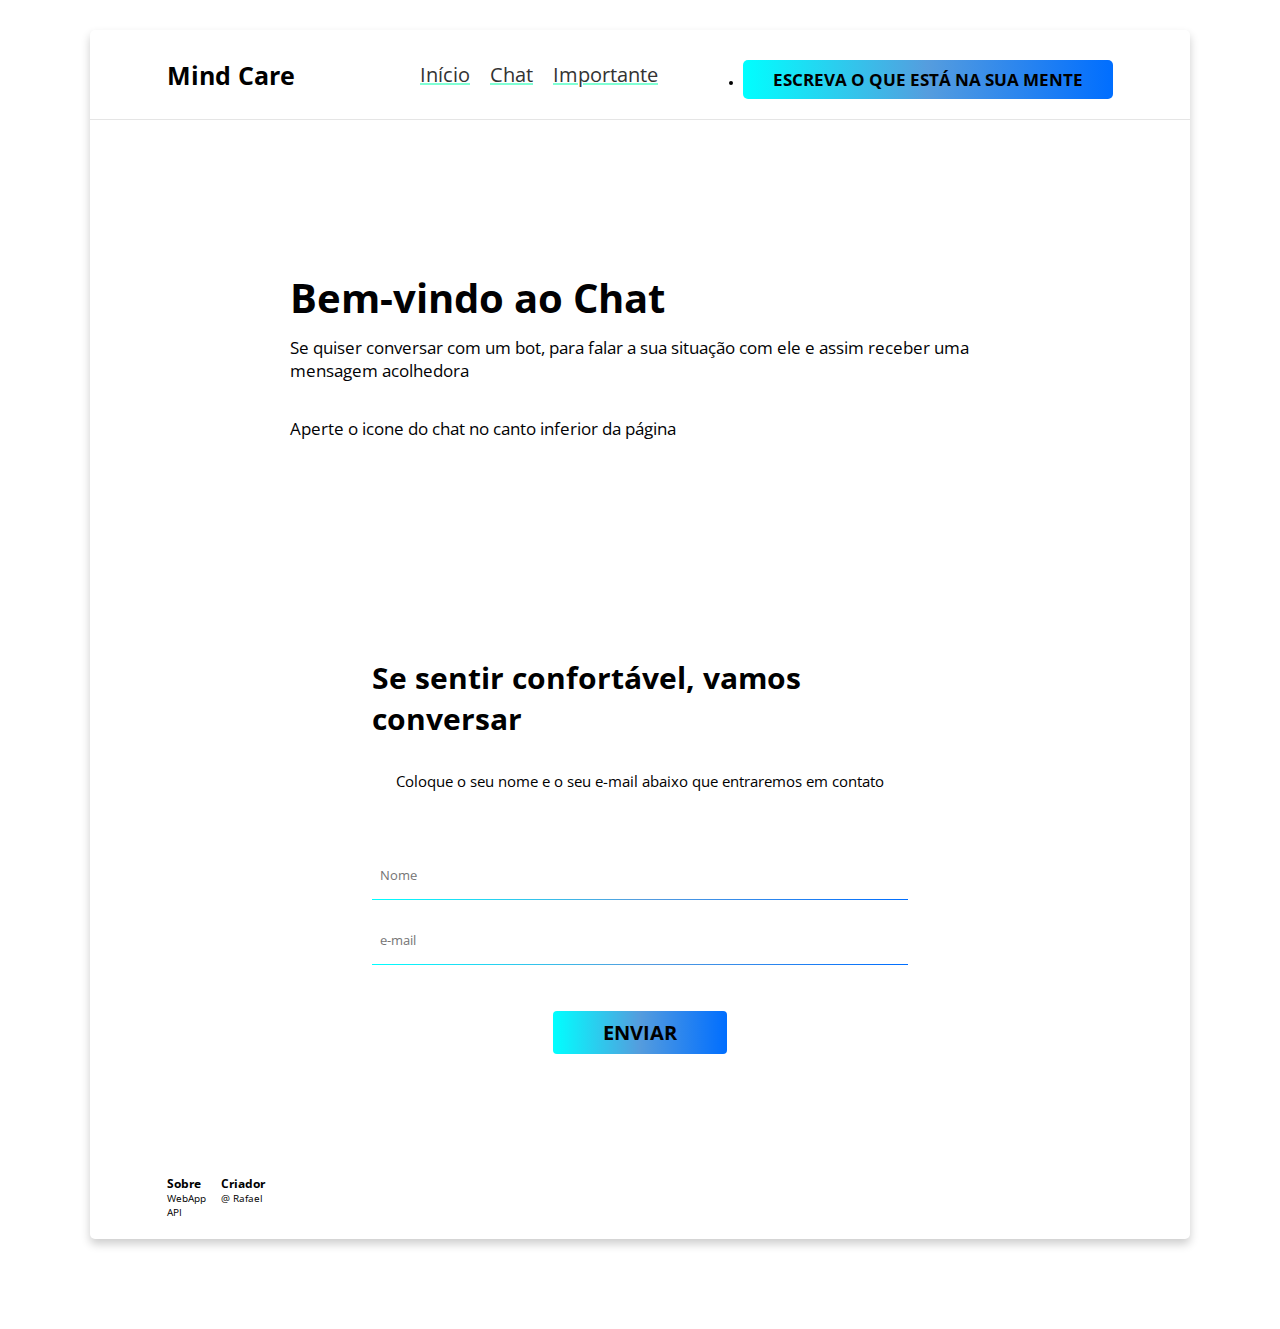
<file: chat.html>
<!DOCTYPE html>

<html lang = "pt-br">
    <head>
        <meta charset = "UTF-8">
        <meta name = "viewport" content="width = device-width, initial-scale=1.0">
        <title> Home </title>

        <!-- Fonts -->
        <link rel = "stylesheet" href="https://cdnjs.cloudflare.com/ajax/libs/font-awesome/5.15.4/css/all.min.css">

        <!-- Css -->
        <link rel = "stylesheet" href="css/style.css">

         <!-- Js file -->
         <script src = "http://code.jquery.com/jquery-3.4.1.js"></script>
    </head>

    <body>
        <div class = "container">
            <!-- Header -->
            <header>
                <a heaf = "#" class="logo"> Mind Care </a>
                <div id = "menu" class = "fas fa-bars"></div>
                    
                
                <nav class = "menu"> 
                    <nav class="navbar">
                        <li> <a href="index.html"> Início </a> </li>
                        <li> <a href="chat.html"> Chat </a> </li>
                        <li> <a href="importante.html"> Importante </a></li>
                    </nav>
                </nav>
                        
                <li> <a href="chat.html" class = "btn">  ESCREVA O QUE ESTÁ NA SUA MENTE </a> </li>
             
            </header>    

            <!-- home -->
            <section class = "home">
                <div class ="content"> 
                    <h3> Bem-vindo ao Chat </h3>
                    <p> Se quiser conversar com um bot, para falar a sua situação com ele e assim receber uma mensagem acolhedora </p>
                    <p> Aperte o icone do chat no canto inferior da página </p>

                </div>
            </section>

            <!-- Contact -->
            <section class = "forum">
                <div class ="forum_format"> 
                    <h4 class="forum_title"> Se sentir confortável, vamos conversar </h4>
                    <p class="forum_disc"> Coloque o seu nome e o seu e-mail abaixo que entraremos em contato </p>
                    
                    

                    <form action="#" class="email_form">
                        <input class = "input_email " type="email" placeholder="Nome">
                        <span class="input_email-border"></span>

                        <input class = "input_email " type="email" placeholder="e-mail">
                        <span class="input_email-border"></span>

                        <button class = "btn_forum">  ENVIAR </button> 
                        
                    </form>

                    
                    <div class = "alert hide">
                        <span class = "fas fa-exclamation-circle"></span>
                        <span class = "msg"> Será enviado um e-mail para você </span>
                        <span class = "close-btn">
                            <span class = "fas fa-times"></span>
                        </span>
                    </div>

                    <script>
                        $('button').click(function(){
                            $('.alert').removeClass ("hide");
                            $('.alert').addClass ("show");
                        });

                        $('.close-btn').click(function(){
                            $('.alert').addClass ("hide");
                            $('.alert').removeClass ("show");
                        });
                    </script>
 
                </div>
            </section>
            
            <!-- sidebar -->
            <section class = "footer">
                <div class="box-container">
                    <div class = "box">
                        <h3> Sobre </h3>
                        <p>WebApp</p>
                        <p> API </p>   
                    </div>
                
                    <div class = "box">
                        <h3>Criador</h3>
                        <p> @ Rafael</p>
                    </div>
                </div>
            </section>
        </div>

        <!-- ChatBot script -->
        <script>
            window.watsonAssistantChatOptions = {
                integrationID: "3e0290d2-3aae-48c0-ae39-d3e98a9a21e3", // The ID of this integration.
                region: "us-south", // The region your integration is hosted in.
                serviceInstanceID: "b9e41b31-e4fc-4b7a-befa-e3382a26b4b4", // The ID of your service instance.
                onLoad: function(instance) { instance.render(); }
              };
            setTimeout(function(){
              const t=document.createElement('script');
              t.src="https://web-chat.global.assistant.watson.appdomain.cloud/versions/" + (window.watsonAssistantChatOptions.clientVersion || 'latest') + "/WatsonAssistantChatEntry.js"
              document.head.appendChild(t);
            });
        </script>
    </body>
</html>
</file>
<file: css/style.css>
@import url('https://fonts.googleapis.com/css2?family=Open+Sans:ital,wght@1,300&display=swap');

:root{
    --main-color: #d3ad7f;
    --black: black;
    --bg: #010103;
    --border: .1rem solid rgba(255, 255, 255, .3);
    --gradien: linear-gradient()
}

*{
    font-family: 'Open Sans', sans-serif;
    margin: 0;
    padding: 0;
    box-sizing: border-box;
    outline: none;
    border: none;
    text-decoration: none;
    transition: all .2s ease-out;
}

html{
    font-size: 62.5%;
    overflow-x: hidden;
}

html ::-webkit-scrollbar{
    width: 1rem;
}

html ::-webkit-scrollbar-track{
    background: #333;
}

html ::-webkit-scrollbar-thumb{
    background: #fff;
    border-radius: 5rem ;
}

body{
    padding: 3rem 7%;
    padding-bottom: 9rem;
    overflow: hidden;
}

section {
    padding: 2rem 7%;
}

.container{
    background: #fff;
    border-radius: .5rem;
    box-shadow: 0 .5rem 1rem rgba(0,0,0, .2);
}

header{
    display: flex;
    align-items: center;
    justify-content: space-between;
    width: 100%;
    padding: 2rem 7%;
    border-bottom: .1rem solid rgba(0,0,0, .1);
    position: relative;
    z-index: 1000;
}

header .logo{
    font-size: 2.5rem;
    font-weight: bold;
}

header .navbar{
    margin-left: 2rem;
    font-size: 2rem;
    color:#333; 
    justify-content: space-between;
    cursor: pointer;
    list-style: none;
    display: flex;
    
}

header .navbar a{
   margin-left: 2rem;
   font-size: 2rem;
   color: #333;
   text-decoration: underline aquamarine;
}

header .navbar a:hover{
    color:rgb(127, 187, 255);
}

#menu{
    font-size: 2.5rem;
    padding: .5rem 1rem;
    border-radius: .3rem;
    border: .1rem solid rgba(179, 122, 122, 0.1);
    cursor: pointer;
    display: none;
}

.btn{
    display: inline-block;
    margin-top: 1rem;
    padding: .8rem 3rem;
    border-radius: .5rem;
    background-image: linear-gradient( to right, #00ffff, rgba(79, 153, 221, 0.966), rgb(0, 110, 255) );
    color: rgb(0, 0, 0);
    cursor: pointer;
    font-size: 1.7rem;
    font-weight: bold;
}

.btn:hover{
    background:rgb(127, 246, 255);
}



.home{
    padding: 15rem 20rem;
    display: flex;
    flex-wrap: wrap;
    gap:1.5rem;
    align-items: center;
}

.home .content{
    flex: 1 1 40rem;
}

.home .content h3{
    color: #010103;
    background-clip: text;;
    font-size: 4rem;
    margin-bottom: 0.1rem;
}

.home .content p{
    padding: 1rem 0;
    color: #010103;
    background-clip: text;;
    font-size: 1.7rem;
    margin-bottom: 1.5rem;

}

.home .content h4{
    color: #010103;
    background-clip: text;;
    font-size: 4rem;
    margin-bottom: 1.8rem;
    text-decoration: underline #00ffff; 
}

.home .content p1{
    padding: 1rem 0;
    color: #010103;
    background-clip: text;;
    font-size: 1.7rem;
    margin-bottom: 2rem;

}



.forum{
    height: 60vh;
    display: flex;
    justify-content: center;
    align-items: center;
}

.forum_format{
    min-height: 250px;
    width: 60rem;
    background-color: white;
    box-sizing: border-box;
    padding: 32px;
    border-radius: 8px;
    display: flex;
    flex-direction: column;
    align-items: center;
}

.forum_title{
  font-size: 3rem;
  margin-bottom: 32px;
  color: black;
}

.forum_disc{
    font-size: 1.5rem;
    margin-bottom: 60px;
}


.email_form{
    width: 100%;
    display: flex;
    flex-direction: column;
    align-items: center;
    justify-content: center;
}

.input_email{
    height: 48px;
    width: 100%;
    box-sizing: border-box;
    padding-left: 8px;
    border: none;
    outline: none;
}

.input_email-border{
    height: 1px;
    width: 100%;
    margin-bottom: 16px;
    background-image: linear-gradient( to right, #00ffff, rgba(79, 153, 221, 0.966), rgb(0, 110, 255) );
    transition: .3s ease-in-out;
}

.input_email-border::after{
    content: "";
    display: block;
    height: 1px;
    width: 0;
    margin-bottom: 16px;
    background: aquamarine;
    transition: .3s ease-in-out;
}

.input_email:focus + .input_email-border::after{
    width: 100%;
}

.btn_forum{
    display: inline-block;
    margin-top: 3rem;
    padding: .8rem 5rem;
    border-radius: .5rem;
    outline: none;
    background-image: linear-gradient( to right, #00ffff, rgba(79, 153, 221, 0.966), rgb(0, 110, 255) );
    color: rgb(0, 0, 0);
    cursor: pointer;
    font-size: 2rem;
    font-weight: bold;
    border: unset;
    border-radius: 4px;
    cursor: pointer;
    transition: .5s ease-in-out;
    margin-bottom: 6rem;
}


.btn_forum:hover{
    background:rgb(127, 246, 255);
}


.alert{
    background-image: linear-gradient( to right, #00ffff, rgba(79, 153, 221, 0.966), rgb(0, 110, 255) );
    padding: 20px 40px;
    min-width: 420px;
    position: absolute;
    right: 0px;
    top: 150px;
    overflow: hidden;
    border-radius: 4px;
    border-left: 8px solid #00ffff;

}

.alert .show{
    animation: show_slide 1s ease forwards;
}
@keyframes show_slide {
    0%{
        transform: translateX(100%);
    }
    40%{
        transform: translateX(-10%);
    }
    80%{
        transform: translateX(0%);
    }
    100%{
        transform: translateX(-10px);
    }
}

.alert.hide{
    display: none;
}

.alert .fa-exclamation-circle{
    position: absolute;
    left: 20px;
    top: 50%;
    transform: translateY(-50%);
    color: ce8500;
    font-size: 30px;
}

.alert .msg{
    padding: 0 20px;
    font-size: 18px;
    color: black;
}

.alert .close-btn{
    position: absolute;
    right: 0px;
    top: 50%;
    transform: translateY(-50%);
    background: #91b6fc;
    padding: 20px 18px;
    cursor: pointer;
}

.close-btn:hover{
    background: rgb(0, 110, 255);
}

.alert .fa-times{
    color:rgb(0, 110, 255);
    font-size: 22px;
    line-height: 40px;
}






.footer .box-container{
    display: flex;
    flex-wrap: wrap;
    gap: 1.5rem;
    color: rgb(0, 0, 0);

}

.footer .box-container.box{
    flex: 1 1 20rem;
}

.footer .box-container.box h3{
    font-size: 2.5rem;
    color: #333;
    padding: .7rem 0; 
}

.footer .box-container.box p{
    font-size: 1.5rem;
    color: #666;
    padding: .7rem 0;
}
</file>
